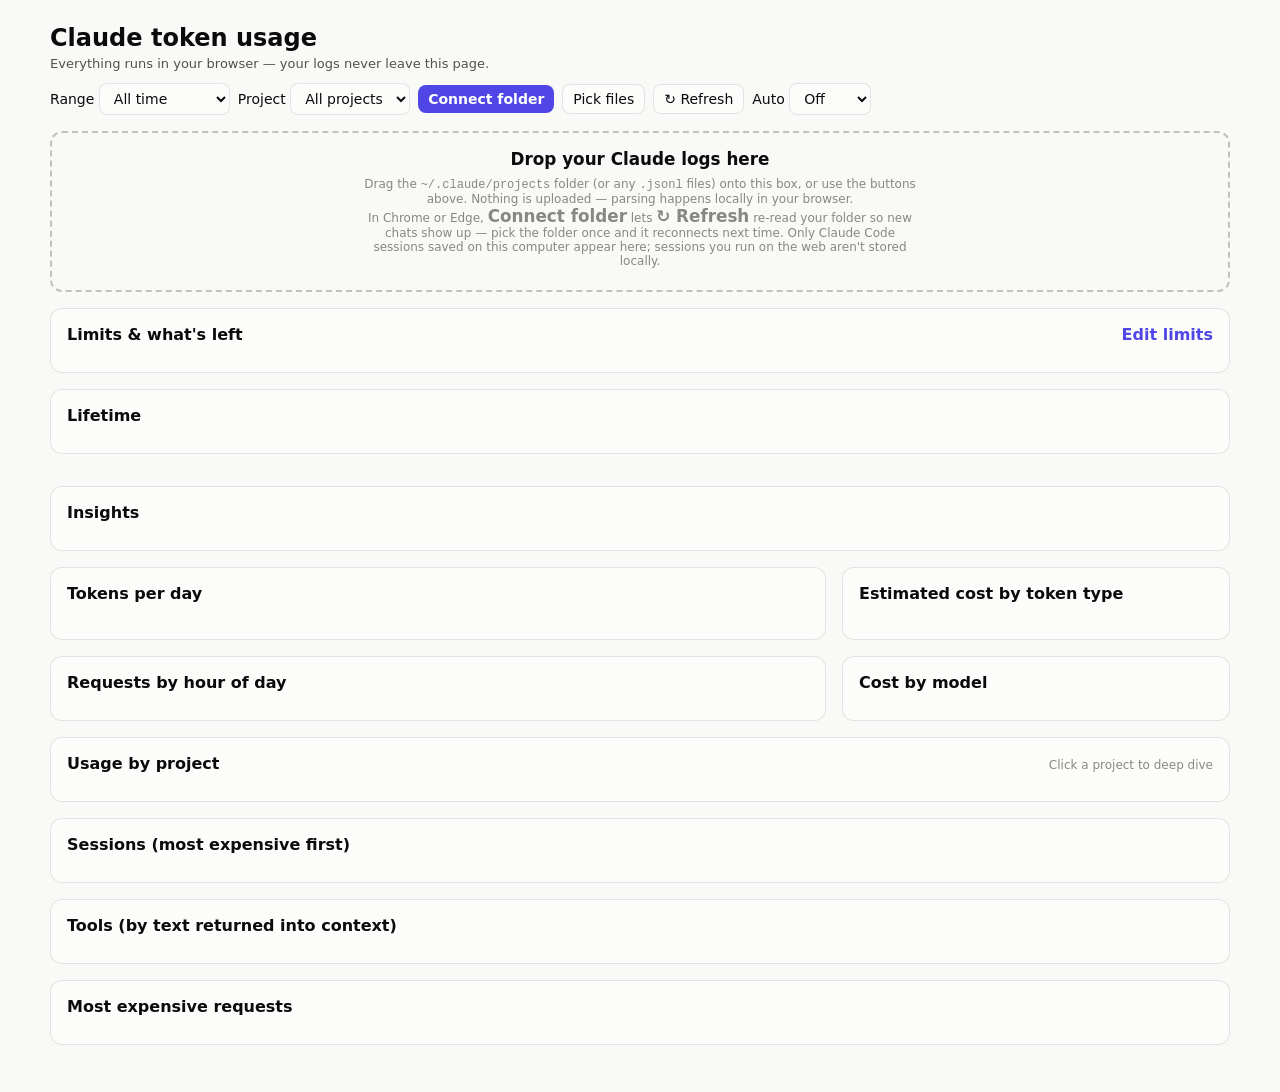
<file: docs/index.html>
<!DOCTYPE html>
<html lang="en">
<head>
<meta charset="UTF-8">
<meta name="viewport" content="width=device-width, initial-scale=1.0">
<title>Claude Token Usage</title>
<style>
  :root {
    color-scheme: light;
    --page: #f9f9f7; --surface: #fcfcfb; --ink: #0b0b0b; --ink-2: #52514e; --muted: #898781;
    --grid: #e1e0d9; --axis: #c3c2b7; --ring: rgba(11,11,11,0.10);
    --s1: #2a78d6; --s2: #eb6834; --s3: #1baf7a; --s4: #eda100;
    --good: #0ca30c; --warning: #fab219; --critical: #d03b3b; --accent: #4f46e5;
  }
  @media (prefers-color-scheme: dark) {
    :root:not([data-theme="light"]) {
      color-scheme: dark;
      --page: #0d0d0d; --surface: #1a1a19; --ink: #f0efec; --ink-2: #c3c2b7; --muted: #898781;
      --grid: #2c2c2a; --axis: #383835; --ring: rgba(255,255,255,0.10);
      --s1: #3987e5; --s2: #d95926; --s3: #199e70; --s4: #c98500; --accent: #8b85f0;
    }
  }
  :root[data-theme="dark"] {
    color-scheme: dark;
    --page: #0d0d0d; --surface: #1a1a19; --ink: #f0efec; --ink-2: #c3c2b7; --muted: #898781;
    --grid: #2c2c2a; --axis: #383835; --ring: rgba(255,255,255,0.10);
    --s1: #3987e5; --s2: #d95926; --s3: #199e70; --s4: #c98500; --accent: #8b85f0;
  }
  * { box-sizing: border-box; margin: 0; padding: 0; }
  body { font-family: system-ui, -apple-system, "Segoe UI", sans-serif; background: var(--page); color: var(--ink); padding: 24px 16px 48px; }
  main { max-width: 1180px; margin: 0 auto; display: grid; gap: 16px; }
  header { display: flex; flex-wrap: wrap; gap: 12px; align-items: center; justify-content: space-between; }
  h1 { font-size: 1.5rem; }
  h2 { font-size: 1rem; margin-bottom: 12px; }
  .sub { color: var(--ink-2); font-size: 13px; margin-top: 4px; overflow-wrap: anywhere; }
  .controls { display: flex; flex-wrap: wrap; gap: 8px; align-items: center; font-size: 14px; }
  select, button { font: inherit; padding: 6px 10px; border-radius: 8px; border: 1px solid var(--ring); background: var(--surface); color: var(--ink); }
  button.primary { background: var(--accent); color: #fff; border: none; font-weight: 600; cursor: pointer; }
  button.primary[disabled] { opacity: .6; cursor: progress; }
  .card { background: var(--surface); border: 1px solid var(--ring); border-radius: 12px; padding: 16px; min-width: 0; }
  .tiles { display: grid; grid-template-columns: repeat(auto-fit, minmax(160px, 1fr)); gap: 12px; }
  .tile .label { color: var(--ink-2); font-size: 13px; }
  .tile .value { font-size: 1.6rem; font-weight: 650; margin-top: 4px; }
  .tile .note { color: var(--muted); font-size: 12px; margin-top: 2px; }
  .two { display: grid; grid-template-columns: 2fr 1fr; gap: 16px; }
  @media (max-width: 860px) { .two { grid-template-columns: 1fr; } }
  .legend { display: flex; flex-wrap: wrap; gap: 14px; font-size: 13px; color: var(--ink-2); margin-bottom: 8px; }
  .legend i { display: inline-block; width: 10px; height: 10px; border-radius: 3px; margin-right: 6px; vertical-align: -1px; }
  svg { display: block; width: 100%; height: auto; overflow: visible; }
  svg text { fill: var(--muted); font-size: 11px; font-variant-numeric: tabular-nums; }
  .bar:hover, .hbar:hover { opacity: .8; }
  #tip { position: fixed; pointer-events: none; background: var(--surface); color: var(--ink); border: 1px solid var(--ring); border-radius: 8px; padding: 8px 10px; font-size: 12px; box-shadow: 0 4px 16px rgba(0,0,0,.15); display: none; z-index: 10; font-variant-numeric: tabular-nums; }
  #tip b { display: block; margin-bottom: 4px; }
  #tip i { display: inline-block; width: 8px; height: 8px; border-radius: 2px; margin-right: 6px; }
  ul.insights { list-style: none; display: grid; gap: 10px; }
  ul.insights li { display: flex; gap: 10px; font-size: 14px; line-height: 1.45; }
  .badge { flex: none; font-size: 11px; font-weight: 700; border-radius: 999px; padding: 2px 8px; height: fit-content; border: 1px solid currentColor; }
  .badge.good { color: var(--good); } .badge.warning { color: var(--warning); } .badge.critical { color: var(--critical); } .badge.info { color: var(--muted); }
  .table-wrap { overflow-x: auto; }
  table { width: 100%; border-collapse: collapse; font-size: 13px; }
  th, td { text-align: right; padding: 6px 8px; border-bottom: 1px solid var(--grid); white-space: nowrap; font-variant-numeric: tabular-nums; }
  th { color: var(--ink-2); font-weight: 600; }
  th:first-child, td:first-child { text-align: left; }
  td.mono { font-family: ui-monospace, monospace; }
  .empty { color: var(--ink-2); padding: 24px 0; text-align: center; }
  .card-head { display: flex; justify-content: space-between; align-items: baseline; gap: 12px; flex-wrap: wrap; margin-bottom: 12px; }
  .card-head h2 { margin: 0; }
  .hint { color: var(--muted); font-size: 12px; }
  .limits { display: grid; grid-template-columns: repeat(auto-fit, minmax(240px, 1fr)); gap: 16px; }
  .limit h3 { font-size: 14px; margin-bottom: 8px; }
  .meter { margin-bottom: 10px; font-size: 13px; }
  .meter .row { display: flex; justify-content: space-between; gap: 8px; color: var(--ink-2); margin-bottom: 4px; }
  .meter .row b { color: var(--ink); font-weight: 650; }
  .track { height: 8px; border-radius: 4px; background: var(--grid); overflow: hidden; }
  .fill { height: 100%; border-radius: 4px; background: var(--s1); }
  .fill.warning { background: var(--warning); } .fill.critical { background: var(--critical); }
  .meter .left { margin-top: 4px; font-size: 12px; color: var(--muted); }
  .meter .left.warning { color: var(--ink); } .meter .left.critical { color: var(--critical); font-weight: 600; }
  .unset { color: var(--muted); font-size: 13px; }
  form.limits-form { display: none; margin-top: 16px; border-top: 1px solid var(--grid); padding-top: 16px; gap: 12px; }
  form.limits-form.open { display: grid; }
  .form-grid { display: grid; grid-template-columns: repeat(auto-fit, minmax(220px, 1fr)); gap: 12px; }
  .form-grid fieldset { border: 1px solid var(--ring); border-radius: 8px; padding: 10px; display: grid; gap: 8px; font-size: 13px; }
  .form-grid legend { font-weight: 600; padding: 0 4px; }
  .form-grid label { display: grid; gap: 4px; color: var(--ink-2); }
  input[type=number] { font: inherit; padding: 6px 8px; border-radius: 6px; border: 1px solid var(--ring); background: var(--page); color: var(--ink); width: 100%; }
  .lifetime { display: flex; flex-wrap: wrap; gap: 8px 32px; }
  .lifetime div { font-size: 13px; color: var(--ink-2); }
  .lifetime b { display: block; font-size: 1.25rem; color: var(--ink); font-weight: 650; }
  .scope { display: none; align-items: center; justify-content: space-between; gap: 12px; flex-wrap: wrap; border-color: var(--accent); }
  .scope.on { display: flex; }
  tr.clickable { cursor: pointer; } tr.clickable:hover td { background: var(--grid); }
  tr.selected td { font-weight: 650; }
  button.link { background: none; border: none; color: var(--accent); cursor: pointer; padding: 0; font-weight: 600; }
  .err { color: var(--critical); }

  .drop { border: 2px dashed var(--axis); background: transparent; text-align: center; }
  .drop.over { border-color: var(--accent); background: color-mix(in srgb, var(--accent) 8%, transparent); }
  .drop.loaded { padding: 10px 16px; }
  .drop.loaded .drop-inner p { display: none; }
  .drop-inner b { font-size: 1.05rem; }
  .drop-inner p { margin: 8px auto 6px; max-width: 560px; }
</style>
</head>
<body>
<main>
  <header>
    <div>
      <h1>Claude token usage</h1>
      <div class="sub" id="meta">Everything runs in your browser — your logs never leave this page.</div>
    </div>
    <div class="controls">
      <label>Range
        <select id="days">
          <option value="">All time</option><option value="1">Last 24h</option>
          <option value="7">Last 7 days</option><option value="30">Last 30 days</option><option value="90">Last 90 days</option>
        </select>
      </label>
      <label>Project
        <select id="project"><option value="">All projects</option></select>
      </label>
      <button class="primary" id="pickFolder" type="button">Connect folder</button>
      <button id="pickFiles" type="button">Pick files</button>
      <button id="refresh" type="button">&#8635; Refresh</button>
      <label>Auto
        <select id="auto"><option value="0">Off</option><option value="30">30s</option><option value="60">1 min</option><option value="300">5 min</option></select>
      </label>
    </div>
  </header>

  <section class="card drop" id="drop">
    <input type="file" id="folderInput" webkitdirectory directory multiple hidden>
    <input type="file" id="filesInput" accept=".jsonl" multiple hidden>
    <div class="drop-inner">
      <b>Drop your Claude logs here</b>
      <p class="hint">Drag the <code>~/.claude/projects</code> folder (or any <code>.jsonl</code> files) onto this box, or use the buttons above. Nothing is uploaded — parsing happens locally in your browser.<br>
      In Chrome or Edge, <b>Connect folder</b> lets <b>&#8635; Refresh</b> re-read your folder so new chats show up — pick the folder once and it reconnects next time. Only Claude Code sessions saved on this computer appear here; sessions you run on the web aren't stored locally.</p>
      <div id="dropMsg" class="hint"></div>
    </div>
  </section>

  <section class="card">
    <div class="card-head">
      <h2>Limits &amp; what's left</h2>
      <button class="link" id="editLimits" type="button">Edit limits</button>
    </div>
    <div class="limits" id="limits"></div>
    <form class="limits-form" id="limitsForm">
      <div class="form-grid" id="limitsFields"></div>
      <label class="hint"><input type="checkbox" id="countCacheReads"> Count cache reads toward token limits (they are ~95% of raw tokens but bill at a fraction of input)</label>
      <div><button class="primary" type="submit">Save limits</button> <button type="button" id="cancelLimits">Cancel</button> <span class="hint">Leave blank for no limit.</span></div>
    </form>
  </section>

  <section class="card">
    <div class="card-head"><h2>Lifetime</h2><span class="hint" id="lifetimeSince"></span></div>
    <div class="lifetime" id="lifetime"></div>
  </section>

  <section class="card scope" id="scope">
    <div><b id="scopeName"></b><div class="hint">Project deep dive: everything below is filtered to this project.</div></div>
    <button type="button" id="clearProject">&larr; All projects</button>
  </section>

  <section class="tiles" id="tiles"></section>

  <section class="card">
    <h2>Insights</h2>
    <ul class="insights" id="insights"></ul>
  </section>

  <section class="two">
    <div class="card">
      <h2>Tokens per day</h2>
      <div class="legend" id="dayLegend"></div>
      <div id="dayChart"></div>
    </div>
    <div class="card">
      <h2>Estimated cost by token type</h2>
      <div id="costChart"></div>
    </div>
  </section>

  <section class="two">
    <div class="card">
      <h2>Requests by hour of day</h2>
      <div id="hourChart"></div>
    </div>
    <div class="card">
      <h2>Cost by model</h2>
      <div id="modelChart"></div>
    </div>
  </section>

  <section class="card">
    <div class="card-head"><h2>Usage by project</h2><span class="hint">Click a project to deep dive</span></div>
    <div id="projectShare"></div>
    <div class="table-wrap" id="projects"></div>
  </section>
  <section class="card"><h2>Sessions (most expensive first)</h2><div class="table-wrap" id="sessions"></div></section>
  <section class="card"><h2>Tools (by text returned into context)</h2><div class="table-wrap" id="tools"></div></section>
  <section class="card"><h2>Most expensive requests</h2><div class="table-wrap" id="top"></div></section>
</main>
<div id="tip"></div>

<script>
const $ = id => document.getElementById(id);
const SERIES = [
  ["input", "Input", "--s1"], ["cache_write", "Cache write", "--s2"],
  ["cache_read", "Cache read", "--s3"], ["output", "Output", "--s4"],
];
const css = v => getComputedStyle(document.documentElement).getPropertyValue(v).trim();
const fmt = n => {
  n = Number(n) || 0;
  for (const [u, s] of [["B", 1e9], ["M", 1e6], ["K", 1e3]]) if (Math.abs(n) >= s) return (n / s).toFixed(1) + u;
  return Math.round(n).toString();
};
const usd = n => n == null ? "—" : "$" + (n < 1 ? n.toFixed(3) : n.toFixed(2));
const pct = n => n.toFixed(1) + "%";
const when = ts => ts ? new Date(ts).toLocaleString() : "—";
const esc = s => String(s).replace(/[&<>"]/g, c => ({"&":"&amp;","<":"&lt;",">":"&gt;",'"':"&quot;"}[c]));

const tip = $("tip");
function showTip(e, html) {
  tip.innerHTML = html; tip.style.display = "block";
  const x = Math.min(e.clientX + 14, innerWidth - tip.offsetWidth - 8);
  const y = Math.min(e.clientY + 14, innerHeight - tip.offsetHeight - 8);
  tip.style.left = x + "px"; tip.style.top = y + "px";
}
document.addEventListener("mouseout", e => { if (e.target.dataset && e.target.dataset.tip !== undefined) tip.style.display = "none"; });
document.addEventListener("mousemove", e => {
  const t = e.target.closest && e.target.closest("[data-tip]");
  if (t) showTip(e, t.dataset.tip); else tip.style.display = "none";
});

function niceMax(v) {
  if (v <= 0) return 1;
  const p = Math.pow(10, Math.floor(Math.log10(v))), m = v / p;
  return (m <= 1 ? 1 : m <= 2 ? 2 : m <= 5 ? 5 : 10) * p;
}

// Rounded-top rect anchored to its baseline.
function bar(x, y, w, h, r, fill, tipHtml, top = true) {
  r = Math.min(r, w / 2, h);
  const d = top
    ? `M${x},${y + h}V${y + r}Q${x},${y} ${x + r},${y}H${x + w - r}Q${x + w},${y} ${x + w},${y + r}V${y + h}Z`
    : `M${x},${y}H${x + w}V${y + h}H${x}Z`;
  return `<path class="bar" d="${d}" fill="${fill}" data-tip="${esc(tipHtml)}"/>`;
}

function stackedDays(days) {
  $("dayLegend").innerHTML = SERIES.map(([, l, c]) => `<span><i style="background:var(${c})"></i>${l}</span>`).join("");
  if (!days.length) { $("dayChart").innerHTML = '<div class="empty">No data in range</div>'; return; }
  const W = 720, H = 260, L = 48, B = 24, T = 8, gap = 2;
  const max = niceMax(Math.max(...days.map(d => SERIES.reduce((a, [k]) => a + d[k], 0))));
  const bw = Math.max(2, Math.min(40, (W - L) / days.length - 4));
  const step = (W - L) / days.length;
  let g = "";
  for (let i = 0; i <= 4; i++) {
    const y = T + (H - T - B) * (1 - i / 4);
    g += `<line x1="${L}" x2="${W}" y1="${y}" y2="${y}" stroke="var(${i ? "--grid" : "--axis"})"/><text x="${L - 6}" y="${y + 4}" text-anchor="end">${fmt(max * i / 4)}</text>`;
  }
  const every = Math.ceil(days.length / 8);
  days.forEach((d, i) => {
    const x = L + i * step + (step - bw) / 2;
    let y0 = H - B;
    const tipHtml = `<b>${d.day}</b>` + SERIES.map(([k, l, c]) => `<div><i style="background:var(${c})"></i>${l}: ${fmt(d[k])}</div>`).join("")
      + `<div>Requests: ${d.requests}</div><div>Cost: ${usd(d.cost)}</div>`;
    const segs = SERIES.filter(([k]) => d[k] > 0);
    segs.forEach(([k, , c], j) => {
      const h = (H - T - B) * d[k] / max;
      const isTop = j === segs.length - 1;
      const hh = Math.max(0, h - (isTop ? 0 : gap));
      g += bar(x, y0 - h + (isTop ? 0 : gap), bw, hh, 4, `var(${c})`, tipHtml, isTop);
      y0 -= h;
    });
    if (i % every === 0) g += `<text x="${x + bw / 2}" y="${H - 6}" text-anchor="middle">${d.day.slice(5)}</text>`;
  });
  $("dayChart").innerHTML = `<svg viewBox="0 0 ${W} ${H}" role="img" aria-label="Stacked tokens per day">${g}</svg>`;
}

function hbars(el, rows, color, W = 360) {
  if (!rows.length) { el.innerHTML = '<div class="empty">No data</div>'; return; }
  const rowH = 34, L = 0;
  const max = Math.max(...rows.map(r => r.value)) || 1;
  let g = "";
  rows.forEach((r, i) => {
    const y = i * rowH, w = Math.max(2, (W - 130) * r.value / max);
    g += `<text x="0" y="${y + 11}" style="fill:var(--ink-2);font-size:12px">${esc(r.label)}</text>`;
    g += `<rect class="hbar" x="${L}" y="${y + 16}" width="${w}" height="12" rx="4" fill="var(${r.color || color})" data-tip="${esc(r.tip)}"/>`;
    g += `<text x="${w + 6}" y="${y + 26}" style="fill:var(--ink);font-size:12px">${esc(r.text)}</text>`;
  });
  el.innerHTML = `<svg viewBox="0 0 ${W} ${rows.length * rowH}" role="img">${g}</svg>`;
}

function hours(rows) {
  const W = 720, H = 180, L = 36, B = 22, T = 8;
  const max = niceMax(Math.max(...rows.map(r => r.requests), 1));
  const step = (W - L) / 24, bw = step - 4;
  let g = "";
  for (let i = 0; i <= 2; i++) {
    const y = T + (H - T - B) * (1 - i / 2);
    g += `<line x1="${L}" x2="${W}" y1="${y}" y2="${y}" stroke="var(${i ? "--grid" : "--axis"})"/><text x="${L - 6}" y="${y + 4}" text-anchor="end">${fmt(max * i / 2)}</text>`;
  }
  rows.forEach((r, i) => {
    const h = (H - T - B) * r.requests / max, x = L + i * step + 2;
    if (h > 0) g += bar(x, H - B - h, bw, h, 4, "var(--s1)", `<b>${String(r.hour).padStart(2, "0")}:00</b><div>Requests: ${r.requests}</div><div>Tokens: ${fmt(r.total)}</div><div>Cost: ${usd(r.cost)}</div>`);
    if (i % 3 === 0) g += `<text x="${x + bw / 2}" y="${H - 6}" text-anchor="middle">${String(r.hour).padStart(2, "0")}</text>`;
  });
  $("hourChart").innerHTML = `<svg viewBox="0 0 ${W} ${H}" role="img" aria-label="Requests by hour, local time">${g}</svg>`;
}

function table(el, cols, rows, rowAttrs = () => "") {
  if (!rows.length) { el.innerHTML = '<div class="empty">No data</div>'; return; }
  el.innerHTML = `<table><thead><tr>${cols.map(c => `<th>${c[0]}</th>`).join("")}</tr></thead><tbody>`
    + rows.map(r => `<tr ${rowAttrs(r)}>${cols.map(c => `<td class="${c[2] || ""}">${c[1](r)}</td>`).join("")}</tr>`).join("") + "</tbody></table>";
}

const level = p => p >= 90 ? "critical" : p >= 75 ? "warning" : "";
const until = ts => {
  if (!ts) return "";
  const ms = new Date(ts) - Date.now();
  if (ms <= 0) return "now";
  const h = Math.floor(ms / 3.6e6), m = Math.round((ms % 3.6e6) / 6e4);
  return h >= 48 ? `in ${Math.round(h / 24)} days` : h ? `in ${h}h ${m}m` : `in ${m}m`;
};
function meter(name, used, limit, left, show) {
  const p = Math.min(100, 100 * used / limit), lv = level(p);
  return `<div class="meter"><div class="row"><span>${name}</span><span><b>${show(used)}</b> / ${show(limit)}</span></div>
    <div class="track" role="progressbar" aria-valuenow="${p.toFixed(0)}" aria-valuemin="0" aria-valuemax="100"><div class="fill ${lv}" style="width:${p}%"></div></div>
    <div class="left ${lv}">${lv === "critical" ? "✕ " : lv === "warning" ? "! " : ""}${show(left)} left · ${p.toFixed(0)}% used</div></div>`;
}

let limitsCfg = null;
function renderLimits(lim) {
  $("limits").innerHTML = lim.windows.map(w => {
    const parts = [];
    if (w.token_limit) parts.push(meter("Tokens", w.tokens, w.token_limit, w.tokens_left, fmt));
    if (w.cost_limit) parts.push(meter("Cost", w.cost, w.cost_limit, w.cost_left, usd));
    if (!parts.length) parts.push(`<div class="unset">No limit set · used ${fmt(w.tokens)} tokens, ${usd(w.cost)}</div>`);
    const reset = w.requests ? `<div class="hint">${w.window === "month" ? "Resets" : "Oldest usage rolls off"} ${until(w.resets)}</div>` : "";
    return `<div class="limit"><h3>${w.label}</h3>${parts.join("")}${reset}</div>`;
  }).join("");
}
function openLimitsForm() {
  const c = limitsCfg, labels = {"5h": "Last 5 hours", "7d": "Last 7 days", "month": "This month"};
  $("limitsFields").innerHTML = Object.keys(labels).map(w => `<fieldset><legend>${labels[w]}</legend>
    <label>Token limit<input type="number" min="0" step="1000" name="${w}.tokens" value="${c.limits[w].tokens ?? ""}" placeholder="e.g. 2000000"></label>
    <label>Cost limit ($)<input type="number" min="0" step="0.01" name="${w}.cost" value="${c.limits[w].cost ?? ""}" placeholder="e.g. 50"></label></fieldset>`).join("");
  $("countCacheReads").checked = c.count_cache_reads;
  $("limitsForm").classList.add("open");
}

function setProject(p) {
  $("project").value = p;
  schedule();
  load();
  scrollTo({top: 0, behavior: "smooth"});
}

function render(d) {
  const s = d.summary;
  $("meta").innerHTML = `Reading <code>${esc(d.logs_dir)}</code> · ${s.requests} requests · ${when(s.first)} → ${when(s.last)} · updated ${new Date(d.generated_at).toLocaleTimeString()}`;
  const tiles = [
    ["Total tokens", fmt(s.total), `${fmt(s.prompt)} prompt · ${fmt(s.output)} output`],
    ["Estimated cost", usd(s.cost), `vs ${usd(s.uncached_cost)} without caching`],
    ["Cache hit rate", pct(s.cache_hit_rate), `${fmt(s.cache_read)} tokens read from cache`],
    ["Requests", s.requests.toLocaleString(), `${s.sessions} session${s.sessions === 1 ? "" : "s"} · ${s.projects} project${s.projects === 1 ? "" : "s"}`],
    ["Avg context / request", fmt(s.avg_context), `max ${fmt(s.max_context)}`],
    ["Avg output / request", fmt(s.avg_output), `${fmt(s.thinking)} thinking tokens total`],
  ];
  $("tiles").innerHTML = tiles.map(([l, v, n]) => `<div class="card tile"><div class="label">${l}</div><div class="value">${v}</div><div class="note">${n}</div></div>`).join("");
  $("insights").innerHTML = d.insights.map(i => {
    const icon = {good: "✓ Good", warning: "! Watch", critical: "✕ Fix", info: "i Note"}[i.level];
    return `<li><span class="badge ${i.level}">${icon}</span><span>${esc(i.text)}</span></li>`;
  }).join("");

  stackedDays(d.by_day);
  const cbt = s.cost_by_type, ctot = Object.values(cbt).reduce((a, b) => a + b, 0) || 1;
  hbars($("costChart"), SERIES.map(([k, l, c]) => ({label: l, color: c, value: cbt[k], text: `${usd(cbt[k])} · ${pct(100 * cbt[k] / ctot)}`, tip: `<b>${l}</b>${fmt(s[k])} tokens<br>${usd(cbt[k])}`})), "--s2");
  hours(d.by_hour);
  hbars($("modelChart"), d.by_model.map(m => ({label: m.model, value: m.cost, text: `${usd(m.cost)} · ${m.requests} req`, tip: `<b>${esc(m.model)}</b>${fmt(m.total)} tokens<br>${m.requests} requests<br>${usd(m.cost)}`})), "--s1");

  const tok = [["Input", r => fmt(r.input)], ["Cache write", r => fmt(r.cache_write)], ["Cache read", r => fmt(r.cache_read)], ["Output", r => fmt(r.output)]];
  table($("sessions"), [["Session", r => esc(r.session.slice(0, 8)), "mono"], ["Project", r => esc(r.project)], ["Started", r => when(r.start)], ["Requests", r => r.requests],
    ...tok, ["Peak context", r => fmt(r.max_context)], ["Cost", r => usd(r.cost)]], d.sessions);
  table($("tools"), [["Tool", r => esc(r.tool), "mono"], ["Calls", r => r.calls], ["Errors", r => r.errors], ["Est. tokens returned", r => fmt(r.result_tokens_est)], ["Avg / call", r => fmt(r.avg_result_tokens)]], d.tools);
  table($("top"), [["Time", r => when(r.timestamp)], ["Session", r => esc(r.session.slice(0, 8)), "mono"], ["Model", r => esc(r.model)], ["Context", r => fmt(r.context)],
    ["Output", r => fmt(r.output)], ["Tools", r => esc([...new Set(r.tools)].join(", ") || "—")], ["Cost", r => usd(r.cost)]], d.top_requests);
  const sel = d.project || "";
  hbars($("projectShare"), d.projects.slice(0, 8).map(p => ({label: p.project, value: p.cost, color: p.project === sel ? "--s2" : "--s1",
    text: `${usd(p.cost)} · ${pct(p.share)}`, tip: `<b>${esc(p.project)}</b>${fmt(p.total)} tokens<br>${p.sessions} sessions · ${p.requests} requests<br>${usd(p.cost)} (${pct(p.share)} of spend)`})), "--s1", 1100);
  table($("projects"), [["Project", r => esc(r.project)], ["Sessions", r => r.sessions], ["Requests", r => r.requests],
    ["Tokens", r => fmt(r.total)], ["Output", r => fmt(r.output)], ["Cache hit", r => pct(r.cache_hit_rate)], ["Avg context", r => fmt(r.avg_context)],
    ["Peak context", r => fmt(r.max_context)], ["Top model", r => esc(r.top_model || "—")], ["Top tool", r => esc(r.top_tool || "—")],
    ["Last active", r => when(r.last)], ["$/session", r => usd(r.cost_per_session)], ["Cost", r => usd(r.cost)], ["Share", r => pct(r.share)]],
    d.projects, r => `class="clickable${r.project === sel ? " selected" : ""}" data-project="${esc(r.project)}"`);
  $("projects").querySelectorAll("tr[data-project]").forEach(tr => tr.onclick = () => setProject(tr.dataset.project === sel ? "" : tr.dataset.project));

  const ps = $("project"), keep = ps.value;
  ps.innerHTML = '<option value="">All projects</option>' + d.projects.map(p => `<option value="${esc(p.project)}">${esc(p.project)}</option>`).join("");
  if (sel && !d.projects.some(p => p.project === sel)) ps.innerHTML += `<option value="${esc(sel)}">${esc(sel)}</option>`;
  ps.value = keep;
  $("scope").classList.toggle("on", !!sel);
  $("scopeName").textContent = sel;

  renderLimits(d.limits);
  const L = d.lifetime;
  $("lifetimeSince").textContent = L.first ? "since " + new Date(L.first).toLocaleDateString() : "";
  $("lifetime").innerHTML = [
    ["Total tokens", fmt(L.total)], [d.limits.count_cache_reads ? "Counted toward limits" : "Counted toward limits (excl. cache reads)", fmt(L.limit_tokens)],
    ["Output tokens", fmt(L.output)], ["Estimated cost", usd(L.cost)], ["Requests", L.requests.toLocaleString()],
    ["Sessions", L.sessions], ["Projects", L.projects],
  ].map(([l, v]) => `<div>${l}<b>${v}</b></div>`).join("");
}



// ===== In-browser analysis engine (port of token_usage.py) =====
const PRICING = {
  "claude-fable-5-1": [10,50,0.25], "claude-mythos-5-1": [10,50,0.25],
  "claude-fable-5": [10,50,1], "claude-mythos-5": [10,50,1],
  "claude-opus-5-5": [4,20,0.20], "claude-opus-5": [5,25,0.50], "claude-opus-4": [5,25,0.50],
  "claude-sonnet-5-5": [2,10,0.20], "claude-sonnet-5": [2,10,0.20], "claude-sonnet-4": [3,15,0.30],
  "claude-haiku-5-5": [0.10,0.50,0.01], "claude-haiku-4": [1,5,0.10],
};
const HAIKU_55_LONG = [0.50, 2.50, 0.05];
const CACHE_WRITE_5M = 1.25, CACHE_WRITE_1H = 2, LARGE_CONTEXT = 200000, CHARS_PER_TOKEN = 4;
const PRICE_KEYS = Object.keys(PRICING).sort((a, b) => b.length - a.length);
const WINDOWS = {"5h": "Last 5 hours", "7d": "Last 7 days", "month": "This month"};

function priceFor(model, prompt) {
  for (const k of PRICE_KEYS) if (model.startsWith(k)) {
    if (k === "claude-haiku-5-5" && prompt > 100000) return HAIKU_55_LONG;
    return PRICING[k];
  }
  return null;
}
function requestCost(model, u) {
  const prompt = u.input + u.cache_write + u.cache_read;
  const p = priceFor(model, prompt);
  if (!p) return [null, null];
  const inp = p[0] / 1e6, out = p[1] / 1e6, read = p[2] / 1e6;
  const cost = u.input * inp + u.cache_write_5m * inp * CACHE_WRITE_5M + u.cache_write_1h * inp * CACHE_WRITE_1H
    + u.cache_read * read + u.output * out;
  return [cost, prompt * inp + u.output * out];
}
function usageOf(raw) {
  const cw = raw.cache_creation_input_tokens || 0;
  const split = raw.cache_creation || {};
  const cw1h = Math.min(cw, split.ephemeral_1h_input_tokens || 0);
  return {
    input: raw.input_tokens || 0, cache_write: cw, cache_write_1h: cw1h, cache_write_5m: cw - cw1h,
    cache_read: raw.cache_read_input_tokens || 0, output: raw.output_tokens || 0,
    thinking: (raw.output_tokens_details || {}).thinking_tokens || 0,
    web_search: (raw.server_tool_use || {}).web_search_requests || 0,
  };
}
function textLen(c) {
  if (typeof c === "string") return c.length;
  if (Array.isArray(c)) return c.reduce((a, x) => a + (x && typeof x === "object" ? textLen(x.text || x.content || "") : 0), 0);
  return 0;
}
function decodeProj(name) { return name.replace(/^-+/, "").replace(/-/g, "/"); }
function projectFromPath(path) {
  const parts = path.split("/").filter(Boolean);
  parts.pop();
  if (!parts.length) return "(unknown)";
  const pi = parts.indexOf("projects");
  return decodeProj(pi >= 0 && parts[pi + 1] ? parts[pi + 1] : parts[0]);
}
function parseFiles(files) {  // files: [{path, text}]
  const requests = {}, toolCalls = {};
  for (const f of files) {
    const project = projectFromPath(f.path);
    const sub = f.path.includes("/subagents/");
    for (const line of f.text.split("\n")) {
      if (!line.trim()) continue;
      let e; try { e = JSON.parse(line); } catch { continue; }
      const msg = e.message || {};
      const content = Array.isArray(msg.content) ? msg.content : [];
      if (e.type === "assistant" && msg.usage) {
        const model = msg.model || "unknown";
        if (model === "<synthetic>") continue;
        const key = msg.id || e.requestId || e.uuid;
        let rec = requests[key];
        if (!rec) rec = requests[key] = {id: key, session: e.sessionId || f.path, project,
          subagent: sub || !!e.isSidechain, timestamp: e.timestamp, model, tools: [], tool_results: []};
        rec.usage = usageOf(msg.usage);
        for (const b of content) if (b && b.type === "tool_use" && !(b.id in toolCalls)) {
          toolCalls[b.id] = [b.name || "?", rec]; rec.tools.push(b.name || "?");
        }
      } else if (e.type === "user") {
        for (const b of content) if (b && b.type === "tool_result") {
          const call = toolCalls[b.tool_use_id];
          if (call) call[1].tool_results.push([call[0], textLen(b.content), !!b.is_error]);
        }
      }
    }
  }
  const out = [];
  for (const r of Object.values(requests)) {
    if (!r.usage) continue;
    [r.cost, r.uncached_cost] = requestCost(r.model, r.usage);
    r.context = r.usage.input + r.usage.cache_write + r.usage.cache_read;
    r.total = r.context + r.usage.output;
    out.push(r);
  }
  out.sort((a, b) => (a.timestamp || "").localeCompare(b.timestamp || ""));
  return out;
}

const blank = () => ({requests: 0, input: 0, cache_write: 0, cache_read: 0, output: 0, thinking: 0, total: 0, cost: 0});
function addInto(b, r) {
  const u = r.usage; b.requests++;
  for (const k of ["input", "cache_write", "cache_read", "output", "thinking"]) b[k] += u[k];
  b.total += r.total; b.cost += r.cost || 0;
}
const tsMs = r => { const d = r.timestamp ? new Date(r.timestamp) : null; return d && !isNaN(d) ? d.getTime() : 0; };
const pctOf = (p, w) => w ? 100 * p / w : 0;
function fmtPlain(n) {
  for (const [u, s] of [["B", 1e9], ["M", 1e6], ["K", 1e3]]) if (Math.abs(n) >= s) return (n / s).toFixed(1) + u;
  return String(Math.round(n));
}
const limitTokens = (r, ccr) => ccr ? r.total : r.total - r.usage.cache_read;

// ---- limits (localStorage) ----
function loadLimitsCfg() {
  let saved = {}; try { saved = JSON.parse(localStorage.getItem("tokens.limits") || "{}"); } catch {}
  const out = {count_cache_reads: !!saved.count_cache_reads, limits: {}};
  for (const w in WINDOWS) {
    out.limits[w] = {tokens: null, cost: null};
    for (const k of ["tokens", "cost"]) {
      const v = (saved.limits || {})[w]?.[k];
      out.limits[w][k] = typeof v === "number" && v > 0 ? v : null;
    }
  }
  return out;
}
function saveLimitsCfg(data) {
  const clean = {count_cache_reads: !!data.count_cache_reads, limits: {}};
  for (const w in WINDOWS) {
    clean.limits[w] = {};
    for (const k of ["tokens", "cost"]) { const v = Number((data.limits || {})[w]?.[k] || 0); clean.limits[w][k] = v > 0 ? v : null; }
  }
  try { localStorage.setItem("tokens.limits", JSON.stringify(clean)); } catch {}
  return loadLimitsCfg();
}
function windowStart(w, now) {
  if (w === "5h") return now - 5 * 3.6e6;
  if (w === "7d") return now - 7 * 86400000;
  const d = new Date(now); return new Date(d.getFullYear(), d.getMonth(), 1).getTime();
}
function limitStatus(reqs, cfg) {
  const now = Date.now(), out = [];
  for (const w in WINDOWS) {
    const start = windowStart(w, now);
    const inside = reqs.filter(r => tsMs(r) >= start);
    const tokens = inside.reduce((a, r) => a + limitTokens(r, cfg.count_cache_reads), 0);
    const cost = inside.reduce((a, r) => a + (r.cost || 0), 0);
    const lim = cfg.limits[w];
    let resets = null;
    if (w === "month") { const d = new Date(now); resets = new Date(d.getFullYear(), d.getMonth() + 1, 1).toISOString(); }
    else if (inside.length) resets = new Date(tsMs(inside[0]) + (w === "5h" ? 5 * 3.6e6 : 7 * 86400000)).toISOString();
    out.push({window: w, label: WINDOWS[w], requests: inside.length, tokens, cost,
      token_limit: lim.tokens, cost_limit: lim.cost,
      tokens_left: lim.tokens == null ? null : Math.max(0, lim.tokens - tokens),
      cost_left: lim.cost == null ? null : Math.max(0, lim.cost - cost), resets});
  }
  return out;
}
function limitInsights(windows) {
  const out = [];
  for (const w of windows) for (const [used, lim, unit] of [[w.tokens, w.token_limit, "token"], [w.cost, w.cost_limit, "cost"]]) {
    if (!lim) continue;
    const p = pctOf(used, lim);
    if (p >= 75) {
      const shown = unit === "cost" ? `$${used.toFixed(2)} of $${lim.toFixed(2)}` : `${fmtPlain(used)} of ${fmtPlain(lim)} tokens`;
      out.push({level: p >= 90 ? "critical" : "warning", text: `${w.label}: ${p.toFixed(0)}% of your ${unit} limit used (${shown}).`});
    }
  }
  return out;
}

function projectsOverview(reqs) {
  const rows = {}, totalCost = reqs.reduce((a, r) => a + (r.cost || 0), 0) || 0;
  for (const r of reqs) {
    let p = rows[r.project];
    if (!p) p = rows[r.project] = Object.assign(blank(), {project: r.project, sessions: new Set(),
      models: {}, tool_calls: {}, first: r.timestamp, last: r.timestamp, max_context: 0});
    addInto(p, r); p.sessions.add(r.session);
    p.models[r.model] = (p.models[r.model] || 0) + (r.cost || 0);
    for (const t of r.tools) p.tool_calls[t] = (p.tool_calls[t] || 0) + 1;
    p.last = r.timestamp || p.last; p.max_context = Math.max(p.max_context, r.context);
  }
  const top = o => Object.keys(o).length ? Object.keys(o).reduce((a, b) => o[a] >= o[b] ? a : b) : null;
  const out = Object.values(rows).map(p => {
    const prompt = p.input + p.cache_write + p.cache_read, n = p.sessions.size;
    const row = Object.assign({}, p, {sessions: n, share: pctOf(p.cost, totalCost),
      cache_hit_rate: pctOf(p.cache_read, prompt), avg_context: p.requests ? prompt / p.requests : 0,
      cost_per_session: n ? p.cost / n : 0, top_model: top(p.models), top_tool: top(p.tool_calls)});
    delete row.models; delete row.tool_calls; return row;
  });
  out.sort((a, b) => b.cost - a.cost);
  return out;
}
function costByType(reqs) {
  const parts = {input: 0, cache_write: 0, cache_read: 0, output: 0};
  for (const r of reqs) {
    const u = r.usage, p = priceFor(r.model, r.context); if (!p) continue;
    const inp = p[0] / 1e6, out = p[1] / 1e6, read = p[2] / 1e6;
    parts.input += u.input * inp;
    parts.cache_write += u.cache_write_5m * inp * CACHE_WRITE_5M + u.cache_write_1h * inp * CACHE_WRITE_1H;
    parts.cache_read += u.cache_read * read; parts.output += u.output * out;
  }
  return parts;
}
function insights(s, sessions, tools, byDay, byModel) {
  const out = [];
  if (!s.requests) return [{level: "info", text: "No usage found in the loaded files."}];
  const parts = s.cost_by_type, tc = Object.values(parts).reduce((a, b) => a + b, 0);
  if (tc) {
    const driver = Object.keys(parts).reduce((a, b) => parts[a] >= parts[b] ? a : b);
    const label = {input: "uncached input", cache_write: "cache writes", cache_read: "cache reads", output: "output"}[driver];
    out.push({level: "info", text: `${label[0].toUpperCase() + label.slice(1)} drive ${(100 * parts[driver] / tc).toFixed(0)}% of estimated spend ($${parts[driver].toFixed(2)} of $${tc.toFixed(2)}).`});
  }
  const hit = s.cache_hit_rate;
  out.push({level: hit >= 80 ? "good" : hit >= 50 ? "warning" : "critical",
    text: `Cache hit rate is ${hit.toFixed(1)}%: ${fmtPlain(s.cache_read)} of ${fmtPlain(s.prompt)} prompt tokens came from cache, saving about $${s.cache_savings.toFixed(2)} versus no caching.`});
  if (s.cache_write) {
    const share1h = pctOf(s.cache_write_1h, s.cache_write);
    if (share1h > 50) out.push({level: "info", text: `${share1h.toFixed(0)}% of cache writes use the 1-hour TTL (billed at 2x input vs 1.25x for 5-minute). That pays off only when you pause more than 5 minutes between turns.`});
    const rpw = s.cache_read / s.cache_write;
    if (rpw < 3) out.push({level: "warning", text: `Each cached token is read only ${rpw.toFixed(1)}x on average. Short sessions or frequent context changes (new files, edited CLAUDE.md, switching models) keep re-writing the cache.`});
  }
  if (s.output) out.push({level: "info", text: `Thinking is ${pctOf(s.thinking, s.output).toFixed(0)}% of output tokens (${fmtPlain(s.thinking)} of ${fmtPlain(s.output)}); average output is ${s.avg_output.toFixed(0)} tokens per request.`});
  out.push({level: s.avg_context > 150000 ? "warning" : "info", text: `Average request carries ${fmtPlain(s.avg_context)} tokens of context (max ${fmtPlain(s.max_context)}). ` +
    (s.large_context_requests ? `${s.large_context_requests} requests exceeded ${fmtPlain(LARGE_CONTEXT)}; /compact or /clear between tasks keeps this down.` : "None exceeded 200K.")});
  if (sessions.length > 1 && s.cost) { const t = sessions[0];
    out.push({level: "info", text: `Most expensive session (${t.session.slice(0, 8)}, ${t.project}) cost $${t.cost.toFixed(2)}, ${pctOf(t.cost, s.cost).toFixed(0)}% of the total, across ${t.requests} requests.`}); }
  if (tools.length) { const t = tools[0];
    out.push({level: "info", text: `'${t.tool}' returned the most text into context: ~${fmtPlain(t.result_tokens_est)} tokens over ${t.calls} calls (~${fmtPlain(t.avg_result_tokens)} each). Narrower reads/searches shrink every later turn.`});
    const errs = tools.filter(x => x.errors).sort((a, b) => b.errors - a.errors);
    if (errs.length) out.push({level: "warning", text: "Tool errors waste a round trip each: " + errs.slice(0, 4).map(x => `${x.tool} (${x.errors})`).join(", ") + "."});
  }
  if (Object.keys(byDay).length > 1) { const [day, b] = Object.entries(byDay).reduce((a, x) => x[1].cost > a[1].cost ? x : a);
    out.push({level: "info", text: `Busiest day was ${day}: $${b.cost.toFixed(2)} over ${b.requests} requests.`}); }
  if (Object.keys(byModel).length > 1) {
    const names = Object.entries(byModel).sort((a, b) => b[1].cost - a[1].cost).map(([m, b]) => `${m} ${pctOf(b.cost, s.cost).toFixed(0)}%`).join(", ");
    out.push({level: "info", text: `Spend by model: ${names}.`});
  }
  if (s.unpriced_requests) out.push({level: "warning", text: `${s.unpriced_requests} requests used a model with no price in the table; they are excluded from cost.`});
  return out;
}

const dayKey = r => { const d = new Date(r.timestamp); return isNaN(d) ? null : d.toISOString().slice(0, 10) === undefined ? null :
  `${d.getFullYear()}-${String(d.getMonth() + 1).padStart(2, "0")}-${String(d.getDate()).padStart(2, "0")}`; };

function analyze(allReqs, {days, project, cfg}) {
  const lifetime = blank();
  allReqs.forEach(r => addInto(lifetime, r));
  Object.assign(lifetime, {
    limit_tokens: allReqs.reduce((a, r) => a + limitTokens(r, cfg.count_cache_reads), 0),
    sessions: new Set(allReqs.map(r => r.session)).size,
    projects: new Set(allReqs.map(r => r.project)).size,
    first: allReqs.length ? allReqs[0].timestamp : null,
  });
  let reqs = allReqs;
  if (days) { const cutoff = Date.now() - days * 86400000; reqs = reqs.filter(r => tsMs(r) >= cutoff); }
  const projects = projectsOverview(reqs);
  if (project) reqs = reqs.filter(r => r.project === project);

  const totals = blank(), byDay = {}, byHour = {}, byModel = {}, bySession = {}, byProject = {}, meta = {};
  let cw1h = 0, cw5m = 0, web = 0, unpriced = 0, uncached = 0; const ctx = [];
  for (let h = 0; h < 24; h++) byHour[h] = blank();
  for (const r of reqs) {
    addInto(totals, r);
    const d = new Date(r.timestamp);
    if (!isNaN(d)) { const dk = dayKey(r); (byDay[dk] ||= blank()); addInto(byDay[dk], r); addInto(byHour[d.getHours()], r); }
    (byModel[r.model] ||= blank()); addInto(byModel[r.model], r);
    (bySession[r.session] ||= blank()); addInto(bySession[r.session], r);
    (byProject[r.project] ||= blank()); addInto(byProject[r.project], r);
    const m = meta[r.session] ||= {project: r.project, start: r.timestamp, max_context: 0};
    m.max_context = Math.max(m.max_context, r.context);
    cw1h += r.usage.cache_write_1h; cw5m += r.usage.cache_write_5m; web += r.usage.web_search; ctx.push(r.context);
    if (r.cost == null) unpriced++; else uncached += r.uncached_cost;
  }
  const prompt = totals.input + totals.cache_write + totals.cache_read;
  const sessions = Object.entries(bySession).map(([sid, b]) => Object.assign({session: sid}, b, meta[sid])).sort((a, b) => b.cost - a.cost);

  const toolStats = {};
  for (const r of reqs) {
    for (const n of r.tools) (toolStats[n] ||= {calls: 0, result_chars: 0, errors: 0}).calls++;
    for (const [n, ch, err] of r.tool_results) { const t = (toolStats[n] ||= {calls: 0, result_chars: 0, errors: 0}); t.result_chars += ch; t.errors += err ? 1 : 0; }
  }
  const tools = Object.entries(toolStats).map(([tool, s]) => { const est = Math.floor(s.result_chars / CHARS_PER_TOKEN);
    return {tool, calls: s.calls, errors: s.errors, result_tokens_est: est, avg_result_tokens: s.calls ? Math.floor(est / s.calls) : 0}; })
    .sort((a, b) => b.result_tokens_est - a.result_tokens_est);
  const topReqs = [...reqs].sort((a, b) => (b.cost || 0) - (a.cost || 0)).slice(0, 15).map(r => ({
    timestamp: r.timestamp, session: r.session, model: r.model, context: r.context, output: r.usage.output, cost: r.cost, tools: r.tools, subagent: r.subagent}));

  const summary = Object.assign({}, totals, {
    prompt, sessions: Object.keys(bySession).length, projects: Object.keys(byProject).length,
    cache_hit_rate: pctOf(totals.cache_read, prompt), uncached_cost: uncached, cache_savings: uncached - totals.cost,
    cache_write_1h: cw1h, cache_write_5m: cw5m, web_search_requests: web,
    avg_context: ctx.length ? ctx.reduce((a, b) => a + b, 0) / ctx.length : 0,
    max_context: ctx.length ? Math.max(...ctx) : 0, large_context_requests: ctx.filter(c => c > LARGE_CONTEXT).length,
    avg_output: totals.requests ? totals.output / totals.requests : 0, unpriced_requests: unpriced,
    first: reqs.length ? reqs[0].timestamp : null, last: reqs.length ? reqs[reqs.length - 1].timestamp : null,
    cost_by_type: costByType(reqs),
  });
  const limWin = limitStatus(allReqs, cfg);
  return {
    generated_at: new Date().toISOString(), logs_dir: `${allReqs.length} requests parsed in your browser`, project: project || null,
    summary, lifetime, limits: {count_cache_reads: cfg.count_cache_reads, windows: limWin},
    projects,
    by_day: Object.keys(byDay).sort().map(d => Object.assign({day: d}, byDay[d])),
    by_hour: Array.from({length: 24}, (_, h) => Object.assign({hour: h}, byHour[h])),
    by_model: Object.entries(byModel).map(([model, v]) => Object.assign({model}, v)).sort((a, b) => b.cost - a.cost),
    sessions: sessions.slice(0, 50), tools, top_requests: topReqs,
    insights: limitInsights(limWin).concat(insights(summary, sessions, tools, byDay, byModel)),
  };
}

// ===== file loading + glue =====
let ALL = [];
const DAYS = () => $("days").value ? Number($("days").value) : null;

function compute() {
  const cfg = loadLimitsCfg();
  limitsCfg = cfg;
  return analyze(ALL, {days: DAYS(), project: $("project").value || null, cfg});
}
function load() {
  if (!ALL.length) { $("meta").textContent = "No logs loaded yet — drop your .jsonl files or a folder above."; return; }
  render(compute());
  $("drop").classList.add("loaded");
}
let autoTimer = null;
function schedule() {  // persist filters; poll the connected folder if auto-refresh is on
  try {
    localStorage.setItem("tokens.days", $("days").value);
    localStorage.setItem("tokens.project", $("project").value);
    localStorage.setItem("tokens.auto", $("auto").value);
  } catch {}
  clearInterval(autoTimer);
  const s = Number($("auto").value);
  if (s && dirHandle) autoTimer = setInterval(() => scanHandle(true), s * 1000);
}

$("editLimits").onclick = () => { limitsCfg = loadLimitsCfg(); openLimitsForm(); };
$("cancelLimits").onclick = () => $("limitsForm").classList.remove("open");
$("limitsForm").onsubmit = e => {
  e.preventDefault();
  const body = {count_cache_reads: $("countCacheReads").checked, limits: {}};
  for (const input of $("limitsFields").querySelectorAll("input")) { const [w, k] = input.name.split("."); (body.limits[w] ||= {})[k] = input.value === "" ? null : Number(input.value); }
  saveLimitsCfg(body); $("limitsForm").classList.remove("open"); load();
};

async function ingest(fileList) {
  const files = [];
  for (const f of fileList) if (f.name.endsWith(".jsonl")) files.push({path: f.webkitRelativePath || f.name, text: await f.text()});
  if (!files.length) { $("dropMsg").innerHTML = '<span class="err">No .jsonl files found in that selection.</span>'; return; }
  ALL = parseFiles(files);
  $("dropMsg").textContent = `Loaded ${files.length} file${files.length === 1 ? "" : "s"} · ${ALL.length} requests.`;
  load();
}
// Drag-and-drop, including folders (recurse directory entries).
function walkEntry(entry, path, acc) {
  return new Promise(res => {
    if (entry.isFile) entry.file(f => { acc.push({path: (path + f.name), _f: f}); res(); });
    else { const rd = entry.createReader(); const all = [];
      const read = () => rd.readEntries(es => { if (!es.length) { Promise.all(all.map(e => walkEntry(e[0], e[1], acc))).then(res); }
        else { es.forEach(e => all.push([e, path + entry.name + "/"])); read(); } }); read(); }
  });
}
const dz = $("drop");
["dragover", "dragenter"].forEach(ev => dz.addEventListener(ev, e => { e.preventDefault(); dz.classList.add("over"); }));
["dragleave", "drop"].forEach(ev => dz.addEventListener(ev, e => { e.preventDefault(); if (ev === "dragleave") dz.classList.remove("over"); }));
dz.addEventListener("drop", async e => {
  dz.classList.remove("over");
  const items = [...(e.dataTransfer.items || [])].map(i => i.webkitGetAsEntry && i.webkitGetAsEntry()).filter(Boolean);
  if (items.length) {
    const acc = []; await Promise.all(items.map(it => walkEntry(it, "", acc)));
    const files = []; for (const a of acc) if (a.path.endsWith(".jsonl")) files.push({path: a.path, text: await a._f.text()});
    if (!files.length) { $("dropMsg").innerHTML = '<span class="err">No .jsonl files found in that drop.</span>'; return; }
    ALL = parseFiles(files); $("dropMsg").textContent = `Loaded ${files.length} file${files.length === 1 ? "" : "s"} · ${ALL.length} requests.`; load();
  } else if (e.dataTransfer.files.length) ingest(e.dataTransfer.files);
});
// ---- Live folder access (Chrome / Edge: File System Access API) ----
let dirHandle = null;
const idb = () => new Promise((res, rej) => { const r = indexedDB.open("tokensFS", 1);
  r.onupgradeneeded = () => r.result.createObjectStore("h"); r.onsuccess = () => res(r.result); r.onerror = () => rej(r.error); });
async function idbSet(k, v) { const db = await idb(); return new Promise((res, rej) => { const t = db.transaction("h", "readwrite"); t.objectStore("h").put(v, k); t.oncomplete = res; t.onerror = () => rej(t.error); }); }
async function idbGet(k) { const db = await idb(); return new Promise((res, rej) => { const t = db.transaction("h", "readonly"); const q = t.objectStore("h").get(k); q.onsuccess = () => res(q.result); q.onerror = () => rej(q.error); }); }
async function ensurePerm(h, ask) {
  const o = {mode: "read"};
  if ((await h.queryPermission(o)) === "granted") return true;
  return ask && (await h.requestPermission(o)) === "granted";
}
async function scanHandle(auto) {
  if (!dirHandle) return;
  if (!(await ensurePerm(dirHandle, !auto))) {
    if (!auto) $("dropMsg").innerHTML = '<span class="err">Permission needed — click Connect folder again.</span>'; return;
  }
  const files = [];
  async function walk(h, path) {
    for await (const [name, ch] of h.entries()) {
      if (ch.kind === "directory") await walk(ch, path + name + "/");
      else if (name.endsWith(".jsonl")) { try { const f = await ch.getFile(); files.push({path: path + name, text: await f.text()}); } catch {} }
    }
  }
  try { await walk(dirHandle, (dirHandle.name || "") + "/"); }
  catch { if (!auto) $("dropMsg").innerHTML = '<span class="err">Could not read that folder.</span>'; return; }
  if (!files.length) { $("dropMsg").innerHTML = '<span class="err">No .jsonl files found in that folder.</span>'; return; }
  ALL = parseFiles(files);
  $("dropMsg").textContent = `Connected to ${dirHandle.name}/ · ${files.length} files · ${ALL.length} requests · refreshed ${new Date().toLocaleTimeString()}`;
  load();
}
async function pickDirectory() {
  if (window.showDirectoryPicker) {
    let h; try { h = await showDirectoryPicker({id: "claude-logs", mode: "read"}); } catch { return; }
    dirHandle = h; try { await idbSet("dir", h); } catch {}
    schedule(); scanHandle(false);
  } else $("folderInput").click();
}

$("pickFolder").onclick = pickDirectory;
$("pickFiles").onclick = () => $("filesInput").click();
$("folderInput").onchange = e => ingest(e.target.files);
$("filesInput").onchange = e => ingest(e.target.files);
$("refresh").onclick = () => dirHandle ? scanHandle(false) : (ALL.length ? load() : pickDirectory());
$("auto").onchange = schedule;

$("project").onchange = () => setProject($("project").value);
$("clearProject").onclick = () => setProject("");
$("days").onchange = () => { schedule(); load(); };
try {
  $("days").value = localStorage.getItem("tokens.days") || "";
  $("auto").value = localStorage.getItem("tokens.auto") || "0";
} catch {}
// Reconnect a previously picked folder (Chrome/Edge), if permission is still granted.
(async () => {
  try {
    const h = await idbGet("dir");
    if (!h) return;
    dirHandle = h;
    if (await ensurePerm(h, false)) { schedule(); scanHandle(true); }
    else $("dropMsg").innerHTML = `Previously connected to <b>${h.name}/</b> — click <b>&#8635; Refresh</b> to reconnect.`;
  } catch {}
})();

</script>
</body>
</html>
</file>
